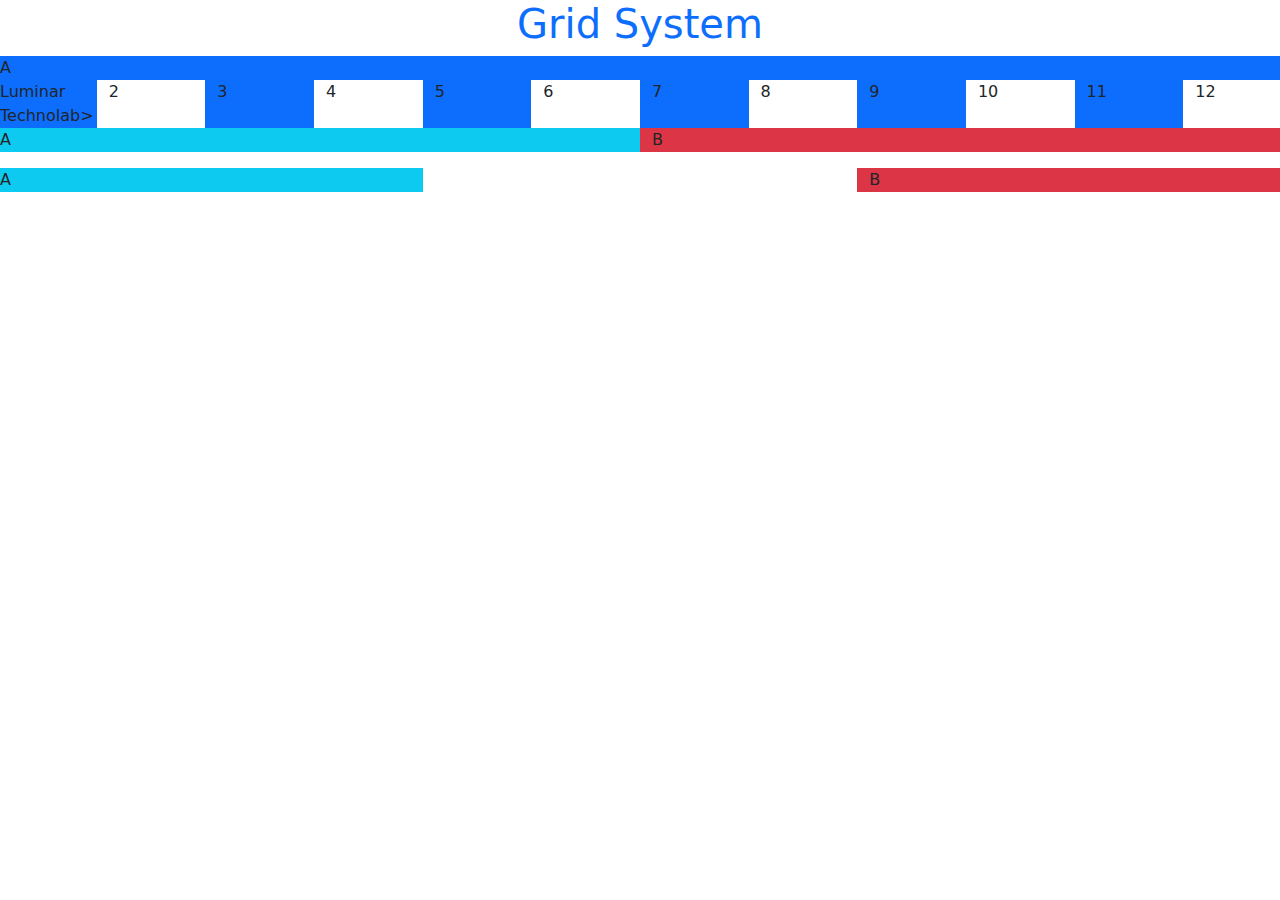
<file: grid.html>
<!DOCTYPE html>
<html lang="en">
<head>
    <meta charset="UTF-8">
    <meta name="viewport" content="width=device-width, initial-scale=1.0">
    <title>Grid</title>
    <!-- bootstrap -->
    <link href="https://cdn.jsdelivr.net/npm/bootstrap@5.3.3/dist/css/bootstrap.min.css" rel="stylesheet" integrity="sha384-QWTKZyjpPEjISv5WaRU9OFeRpok6YctnYmDr5pNlyT2bRjXh0JMhjY6hW+ALEwIH" crossorigin="anonymous">
    <script src="https://cdn.jsdelivr.net/npm/bootstrap@5.3.3/dist/js/bootstrap.bundle.min.js" integrity="sha384-YvpcrYf0tY3lHB60NNkmXc5s9fDVZLESaAA55NDzOxhy9GkcIdslK1eN7N6jIeHz" crossorigin="anonymous"></script>
</head>
<body>
    <h1 class="text-primary text-center">Grid System</h1>
    <div class="row">
    <div class="col-12 bg-primary">A</div>      
    </div>
    <div class="row">
<div class="col-1 bg-primary">Luminar Technolab></div>
<div class="col-1 ">2</div>
<div class="col-1 bg-primary">3</div>
<div class="col-1">4</div>
<div class="col-1 bg-primary">5</div>
<div class="col-1">6</div>
<div class="col-1 bg-primary">7</div>
<div class="col-1">8</div>
<div class="col-1 bg-primary">9</div>
<div class="col-1">10</div>
<div class="col-1 bg-primary">11</div>
<div class="col-1">12</div>
</div>
    <div class="row">
        <div class="col-6 bg-info">A</div>
        <div class="col-6 bg-danger">B</div>
    </div>
    <div class="row mt-3">
    <div class="col-4 bg-info">A</div>
    <div class="col mt-4"></div>
    <div class="col-4 bg-danger">B</div>


    </div>
    </div>
</body>
</html>
</file>
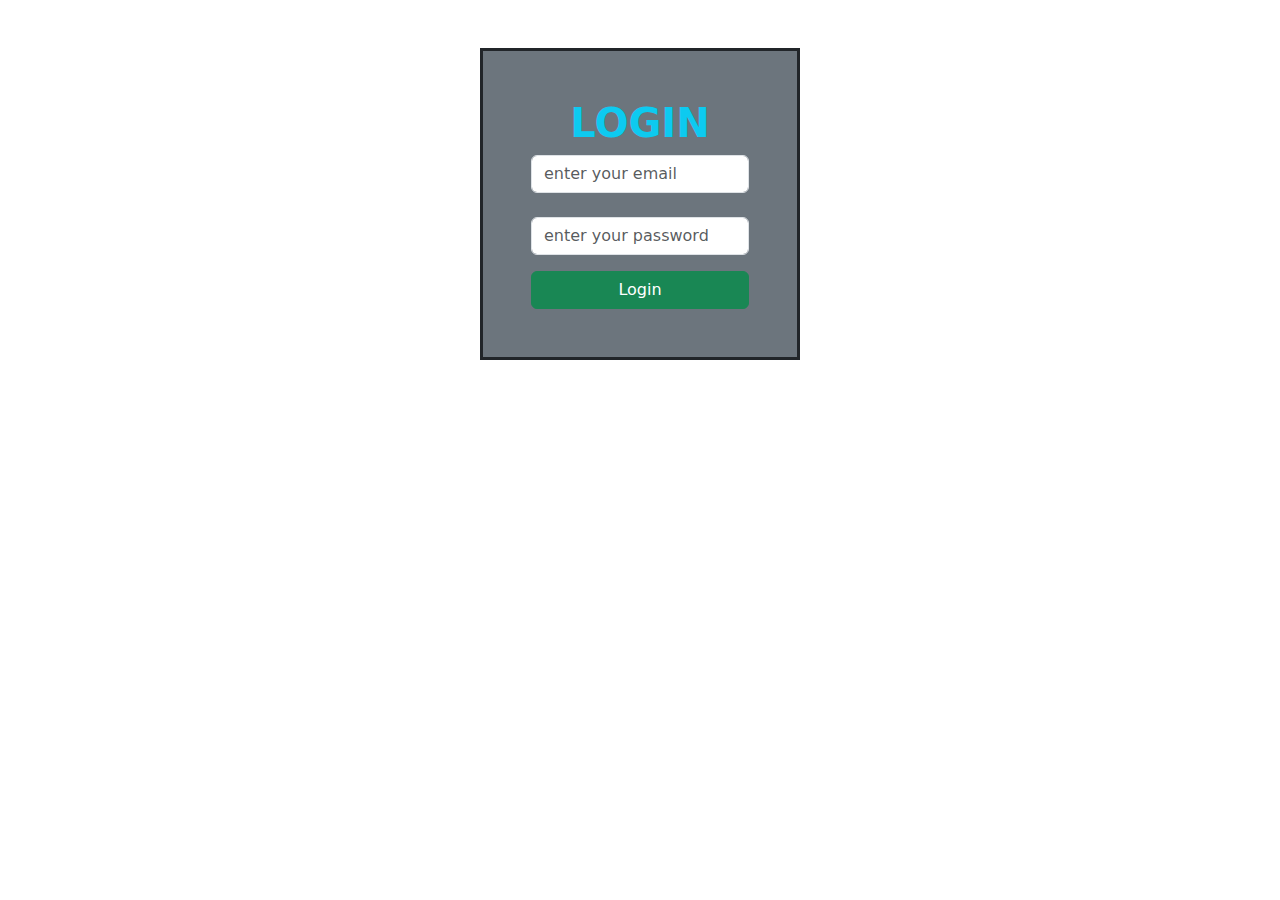
<file: login.html>
<!DOCTYPE html>
<html lang="en">
<head>
    <meta charset="UTF-8">
    <meta name="viewport" content="width=device-width, initial-scale=1.0">
    <title>login</title>
    <!-- bootstrap -->
    <link href="https://cdn.jsdelivr.net/npm/bootstrap@5.3.3/dist/css/bootstrap.min.css" rel="stylesheet" integrity="sha384-QWTKZyjpPEjISv5WaRU9OFeRpok6YctnYmDr5pNlyT2bRjXh0JMhjY6hW+ALEwIH" crossorigin="anonymous">
    <script src="https://cdn.jsdelivr.net/npm/bootstrap@5.3.3/dist/js/bootstrap.bundle.min.js" integrity="sha384-YvpcrYf0tY3lHB60NNkmXc5s9fDVZLESaAA55NDzOxhy9GkcIdslK1eN7N6jIeHz" crossorigin="anonymous"></script>
</head>
<body>
    <div class="container border border-dark border-3 p-5 mt-5 w-25 bg-secondary">
    <h1 class="text-info fw-bolder text-center">LOGIN</h1>
    <input class="form-control" type="email" placeholder="enter your email">
     <br>
     <input class="form-control" type="password" placeholder="enter your password">
     <div class="mt-3 text-center d-grid">
        <button class="btn btn-success">Login</button>
      </div>
        
    
      

    </div>
</body>
</html>
</file>
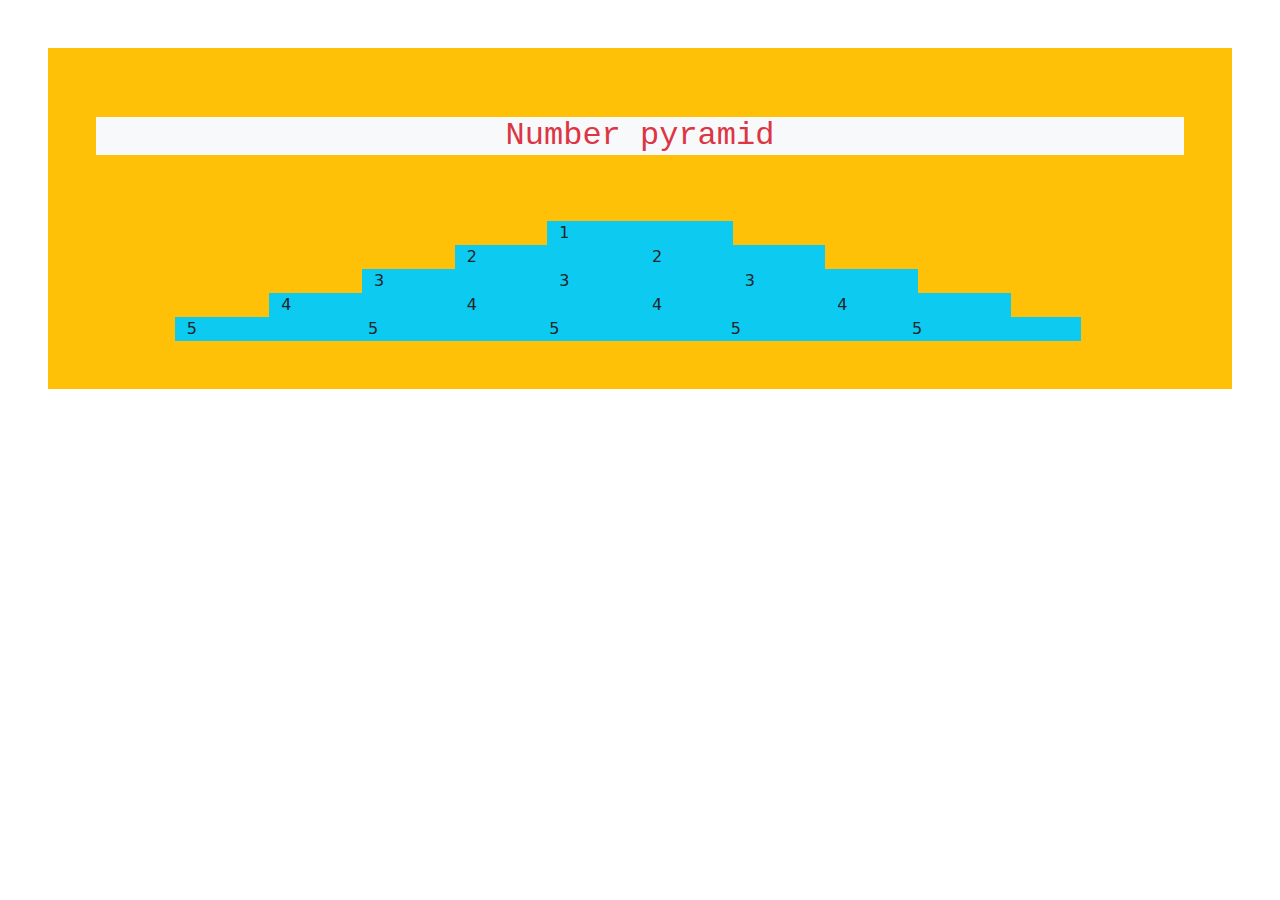
<file: numberpyramid.html>
<!DOCTYPE html>
<html lang="en">
<head>
    <meta charset="UTF-8">
    <meta name="viewport" content="width=device-width, initial-scale=1.0">
    <title>Document</title>
    <link href="https://cdn.jsdelivr.net/npm/bootstrap@5.3.3/dist/css/bootstrap.min.css" rel="stylesheet" integrity="sha384-QWTKZyjpPEjISv5WaRU9OFeRpok6YctnYmDr5pNlyT2bRjXh0JMhjY6hW+ALEwIH" crossorigin="anonymous">
    <link href="https://cdn.jsdelivr.net/npm/bootstrap@5.3.3/dist/css/bootstrap.min.css" rel="stylesheet" integrity="sha384-QWTKZyjpPEjISv5WaRU9OFeRpok6YctnYmDr5pNlyT2bRjXh0JMhjY6hW+ALEwIH" crossorigin="anonymous">
</head>
<body>
    <div class="bg-warning p-5 m-5">
      <pre>
        <h1 class="text-center bg-light text-danger fs-2">Number pyramid</h1>
      </pre>  
      <div class="row">
        <div class="col-5"></div>
        <div class="col-2 bg-info">1</div>
        <div class="col-5"></div>
      </div>
      <div class="row">
      <div class="col-4"></div>
      <div class="col-2 bg-info">2</div>
      <div class="col-2 bg-info">2</div>
      <div class="col-4"></div>
      </div>
      <div class="row">
        <div class="col-3"></div>
        <div class="col-2 bg-info">3</div>
        <div class="col-2 bg-info">3</div>
        <div class="col-2 bg-info">3</div>
      </div>
      <div class="row">
        <div class="col-2"></div>
        <div class="col-2 bg-info">4</div>
        <div class="col-2 bg-info">4</div>
        <div class="col-2 bg-info">4</div>
        <div class="col-2 bg-info">4</div>
      <div class="row">
        <div class="col-1"></div>
        <div class="col-2 bg-info">5</div>
        <div class="col-2 bg-info">5</div>
        <div class="col-2 bg-info">5</div>
        <div class="col-2 bg-info">5</div>
        <div class="col-2 bg-info">5</div>
      </div>
      </div>
      </div>
      </div>
    </div>
</body>
</html>
</file>
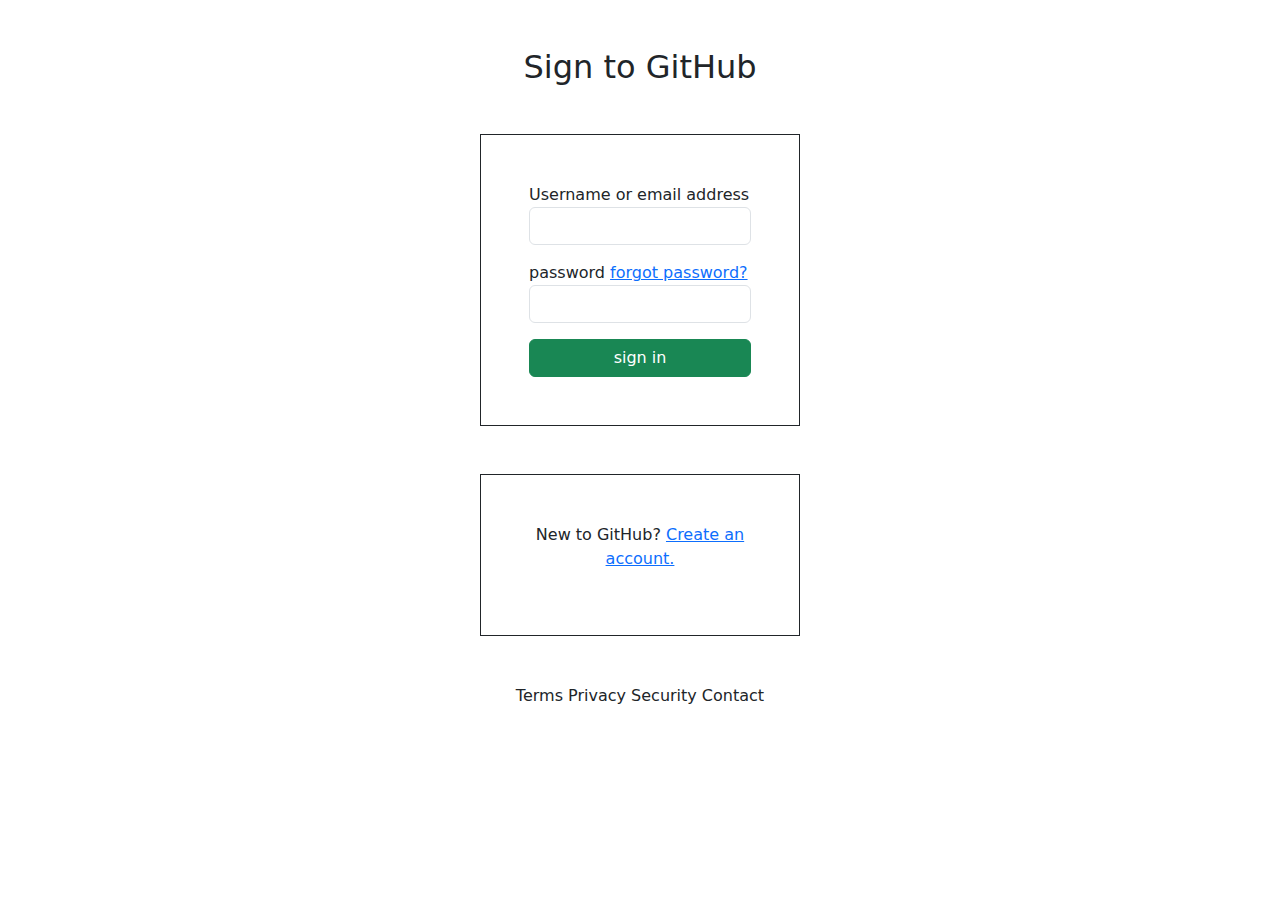
<file: task1.html>
<!DOCTYPE html>
<html lang="en">
<head>
    <meta charset="UTF-8">
    <meta name="viewport" content="width=device-width, initial-scale=1.0">
    <title>Task</title>
    <link rel="stylesheet" href="https://cdnjs.cloudflare.com/ajax/libs/font-awesome/6.5.2/css/all.min.css" integrity="sha512-SnH5WK+bZxgPHs44uWIX+LLJAJ9/2PkPKZ5QiAj6Ta86w+fsb2TkcmfRyVX3pBnMFcV7oQPJkl9QevSCWr3W6A==" crossorigin="anonymous" referrerpolicy="no-referrer" />
</head>
<body>
    <div class="small-7 medium-7 large-7 columns text-center">
    <i class="fa-brands fa-github fa-4x" ></i>
    </div>
    <link href="https://cdn.jsdelivr.net/npm/bootstrap@5.3.3/dist/css/bootstrap.min.css" rel="stylesheet" integrity="sha384-QWTKZyjpPEjISv5WaRU9OFeRpok6YctnYmDr5pNlyT2bRjXh0JMhjY6hW+ALEwIH" crossorigin="anonymous">
    <h2 class="text-center mt-5">Sign to GitHub</h2>
    </div>
    <div class="container border border-dark border-1 p-5 mt-5 w-25">
        <div class="mb-3">
            <label for="">Username or email address</label>
            <input type="email" class="form-control" id="">
          </div>
          <div class="mb-3">
            <label for="">password</label>       
            <a href=""class="mt-4">forgot password?</a>

            <input type="password" class="form-control" id="" ></textarea>   
          </div>
        <div class="mt-3 text-center d-grid">

           <button class="btn btn-success">sign in</button>
        </div>
       </div>
       <div class="container border border-dark border-1 p-5 mt-5 w-25">
    <p class="text-center">New to GitHub?</label>
    <a href="https://support.google.com/accounts/answer/27441?hl=en">Create an account.</a></p>
       </div>
    <p class="text-center mt-5 m-7">Terms  Privacy Security Contact</p>

    </div>
    </body>
    </html>
</file>
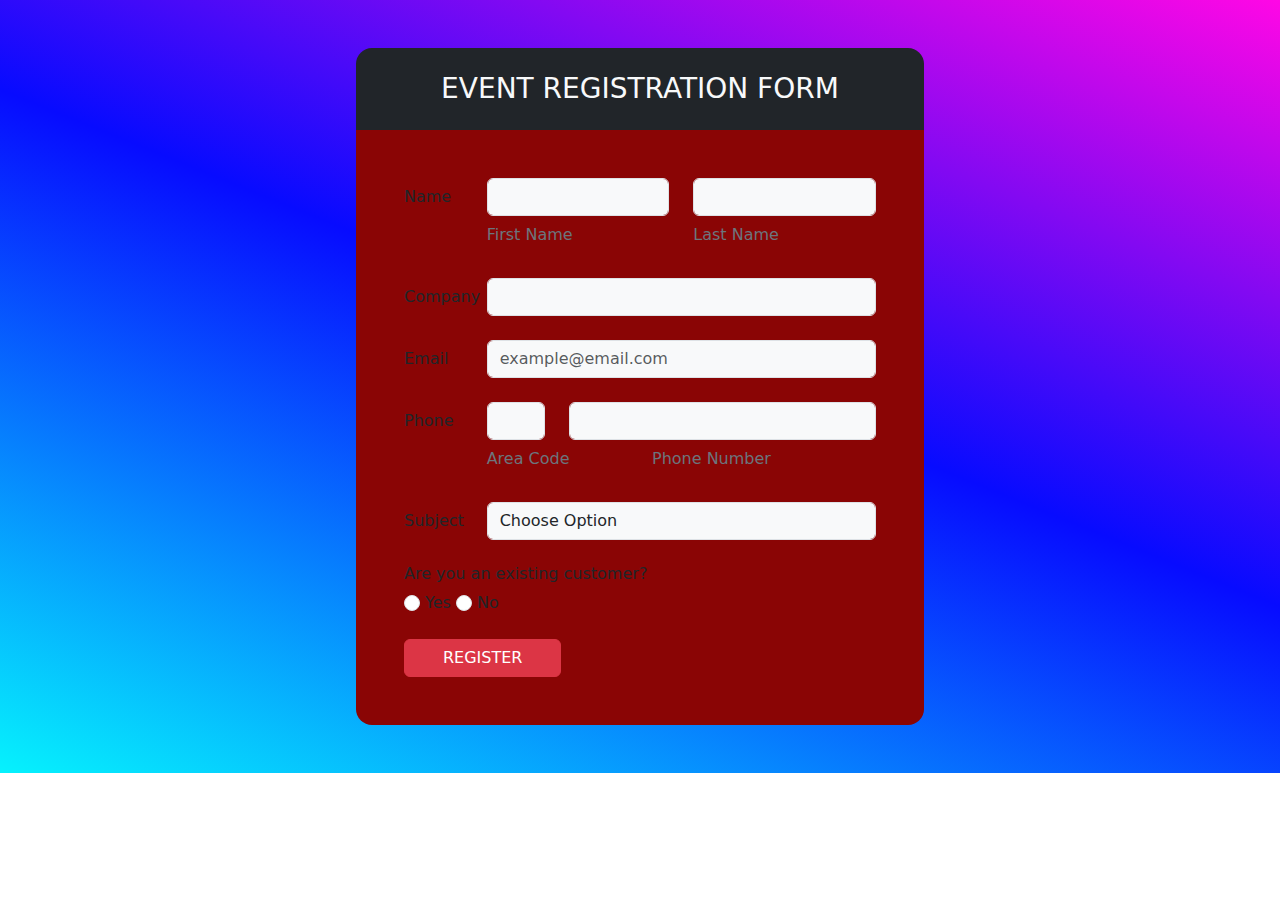
<file: task2.html>
<!DOCTYPE html>
<html lang="en">
<head>
    <meta charset="UTF-8">
    <meta name="viewport" content="width=device-width, initial-scale=1.0">
    <title>Document</title>
</head>
<body>
    <link
      href="https://cdn.jsdelivr.net/npm/bootstrap@5.3.3/dist/css/bootstrap.min.css"
      rel="stylesheet"
      integrity="sha384-QWTKZyjpPEjISv5WaRU9OFeRpok6YctnYmDr5pNlyT2bRjXh0JMhjY6hW+ALEwIH"
      crossorigin="anonymous">
    <script>
      src="https://cdn.jsdelivr.net/npm/bootstrap@5.3.3/dist/js/bootstrap.bundle.min.js"
      integrity="sha384-YvpcrYf0tY3lHB60NNkmXc5s9fDVZLESaAA55NDzOxhy9GkcIdslK1eN7N6jIeHz"
      crossorigin="anonymous"></script>
    </script>
    <style>
      .form-bg {
        background-color: rgb(138, 5, 5);
        margin-top: 0;
      }
      .container-fluid {
        background: rgb(255,7,229);
background: linear-gradient(202deg, rgba(255,7,229,1) 0%, rgba(7,11,255,1) 47%, rgba(6,242,253,1) 100%);
      }
    </style>
  </head>
  <body>
    <div class="container-fluid p-5">
      <div class="container w-50">
        <div class="bg-dark rounded-top-4 ">
          <h3 class="text-light text-center p-4 mb-0">EVENT REGISTRATION FORM</h3>
        </div>

        <div class="form-bg p-5 rounded-bottom-4">
          <form action="">
            <div class="form-group row">
              <label class="col-sm-2 col-form-label" for="name">Name</label>

              <div class="col-sm-5">
                <input
                  class="form-control bg-light"
                  type="text"
                  name="fname"
                  id=""
                />
              </div>
              <div class="col-sm-5">
                <input
                  class="form-control bg-light"
                  type="text"
                  name="lname"
                  id=""
                />
              </div>
            </div>
            
            <div class="form-group row">
              <label class="col-sm-2"  ></label>

              <div class="col-sm-5">
                <label class="col-form-label text-secondary" for="fname">
                  First Name
                </label>
              </div>
              <div class="col-sm-5">
                <label class="col-form-label text-secondary" for="fname">
                  Last Name
                </label>
              </div>
            </div>
            <br />
            <div class="form-group row">
              <div class="col-sm-2">
                <label class="col-form-label" for="comp">Company</label>
              </div>
              <div class="col-sm-10">
                <input
                  class="form-control bg-light"
                  type="text"
                  name="comp"
                  id=""
                />
              </div>
            </div>
            <br />
            <div class="form-group row">
              <div class="col-sm-2">
                <label class="col-form-label" for="email">Email</label>
              </div>
              <div class="col-sm-10">
                <input
                  class="form-control bg-light"
                  type="email"
                  name=""
                  id=""
                  placeholder="example@email.com"
                />
              </div>
            </div>
            <br />
            <div class="form-group row">
              <div class="col-sm-2">
                <label class="col-form-label" for="name">Phone</label>
              </div>
              <div class="col-sm-2">
                <input
                  class="form-control bg-light"
                  type="text"
                  name="acode"
                  id=""
                />
              </div>
              <div class="col-sm-8">
                <input
                  class="form-control bg-light"
                  type="text"
                  name="Pno"
                  id=""
                />
              </div>
              <div class="col-sm-2">
                <label class="col-form-label" for=""></label>
              </div>
              <div class="col-sm-4">
                <label class="col-form-label text-secondary" for="acode">Area Code</label>
              </div>
              <div class="col-sm-4">
                <label class="col-form-label text-secondary" for="acode">Phone Number</label>
              </div>
            </div>
            <br />
            <div class="form-group row">
              <div class="col-sm-2">
                <label class="col-form-label" for="name">Subject</label>
              </div>
              <div class="col-sm-10">
                <select
                  class="form-control custom-select bg-light"
                  name="subject"
                  id=""
                >
                  <option value="" hidden>Choose Option</option>
                  <option value="1">1</option>
                  <option value="2">2</option>
                  <option value="3">3</option>
                </select>
              </div>
            </div>
            <br />
            <h6>Are you an existing customer?</h6>

            <input class="form-check-input" type="radio" name="ARE" id="" />
            <label class="form-check-label" for="yes">Yes</label>
            <input class="form-check-input" type="radio" name="ARE" id="" />
            <label class="form-check-label" for="no">No</label>
            <br />
            <br />
            <button class="btn btn-danger col-sm-4">REGISTER</button>
          </form>
        </div>
      </div>
    </div>
</body>
</html>
</file>
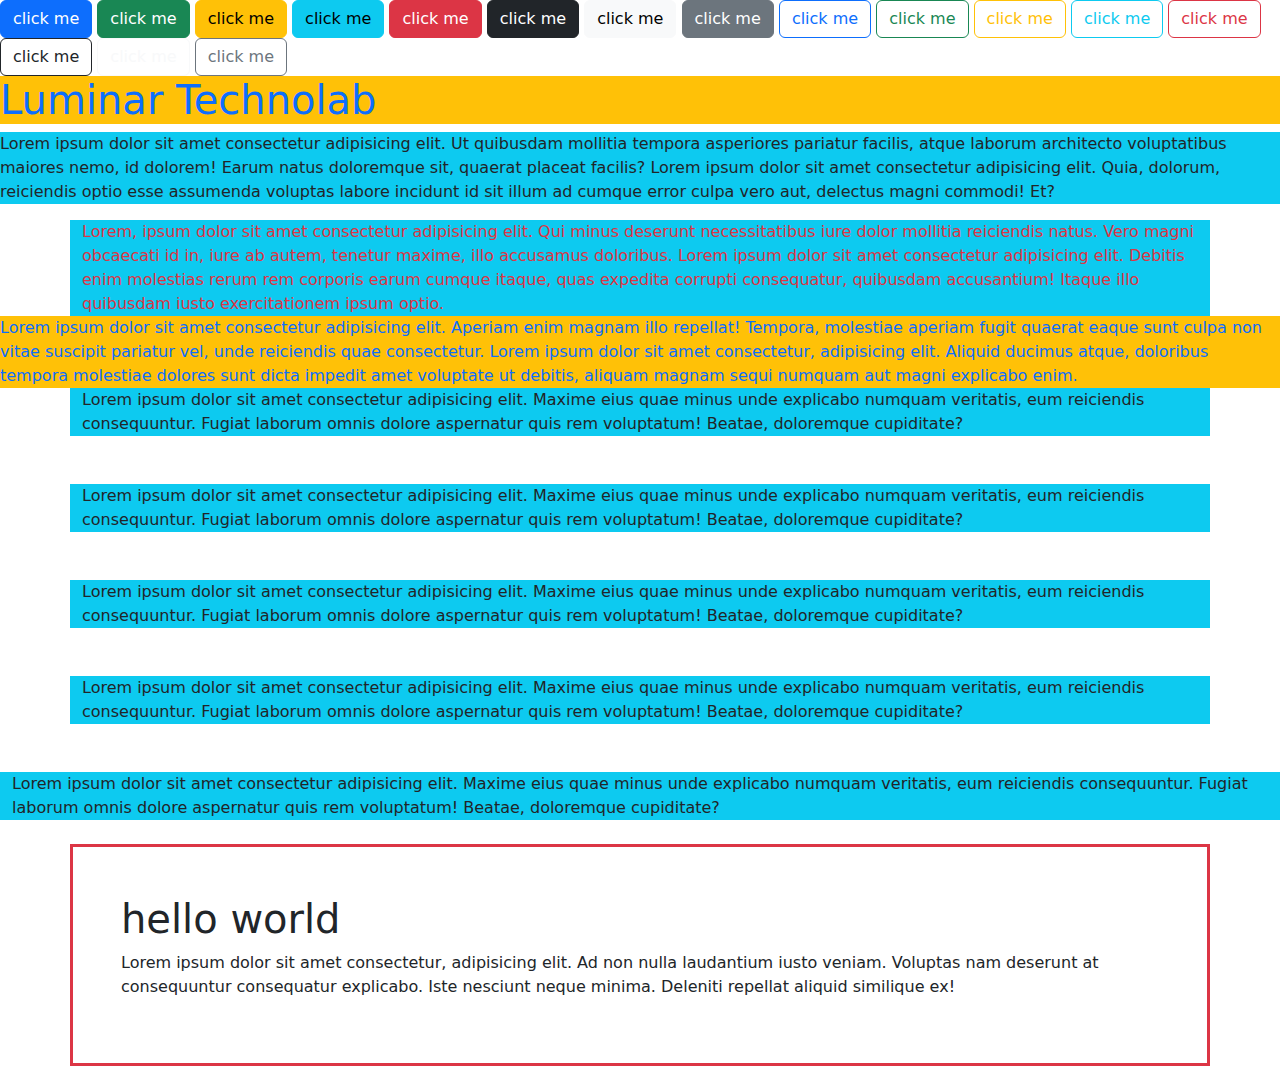
<file: taskk.html>
<!DOCTYPE html>
<html lang="en">
<head>
    <meta charset="UTF-8">
    <meta name="viewport" content="width=device-width, initial-scale=1.0">
    <title>Bootstrap</title>
    <!-- bootstrap -->
    <link href="https://cdn.jsdelivr.net/npm/bootstrap@5.3.3/dist/css/bootstrap.min.css" rel="stylesheet" integrity="sha384-QWTKZyjpPEjISv5WaRU9OFeRpok6YctnYmDr5pNlyT2bRjXh0JMhjY6hW+ALEwIH" crossorigin="anonymous">

    <script src="https://cdn.jsdelivr.net/npm/bootstrap@5.3.3/dist/js/bootstrap.bundle.min.js" integrity="sha384-YvpcrYf0tY3lHB60NNkmXc5s9fDVZLESaAA55NDzOxhy9GkcIdslK1eN7N6jIeHz" crossorigin="anonymous"></script>
</head>
<body>
    <!-- bootstrap buttons -->
    <button class="btn btn-primary">click me </button>
    <button class="btn btn-success">click me </button>
    <button class="btn btn-warning">click me </button>
    <button class="btn btn-info">click me </button>
    <button class="btn btn-danger">click me </button>
    <button class="btn btn-dark">click me </button>
    <button class="btn btn-light">click me </button>
    <button class="btn btn-secondary">click me </button>
    <!-- button outline -->
    <button class="btn btn-outline-primary">click me</button>
    <button class="btn btn-outline-success">click me</button>
    <button class="btn btn-outline-warning">click me</button>
    <button class="btn btn-outline-info">click me</button>
    <button class="btn btn-outline-danger">click me</button>
    <button class="btn btn-outline-dark">click me</button>
    <button class="btn btn-outline-light">click me</button>
    <button class="btn btn-outline-secondary">click me</button>
</body>
</html>
<!-- text color -->
<h1 class="text-primary bg-warning"> Luminar Technolab</h1>
<!-- background -->
<p class="bg-info">Lorem ipsum dolor sit amet consectetur adipisicing elit. Ut quibusdam mollitia tempora asperiores pariatur facilis, atque laborum architecto voluptatibus maiores nemo, id dolorem! Earum natus doloremque sit, quaerat placeat facilis?
    Lorem ipsum dolor sit amet consectetur adipisicing elit. Quia, dolorum, reiciendis optio esse assumenda voluptas labore incidunt id sit illum ad cumque error culpa vero aut, delectus magni commodi! Et?
</p>
<div class="container bg-info text-danger">
    Lorem, ipsum dolor sit amet consectetur adipisicing elit. Qui minus deserunt necessitatibus iure dolor mollitia reiciendis natus. Vero magni obcaecati id in, iure ab autem, tenetur maxime, illo accusamus doloribus.
    Lorem ipsum dolor sit amet consectetur adipisicing elit. Debitis enim molestias rerum rem corporis earum cumque itaque, quas expedita corrupti consequatur, quibusdam accusantium! Itaque illo quibusdam iusto exercitationem ipsum optio.
</div>
<!-- container fluid -->
<div class="containe-fluid text-primary bg-warning">
    Lorem ipsum dolor sit amet consectetur adipisicing elit. Aperiam enim magnam illo repellat! Tempora, molestiae aperiam fugit quaerat eaque sunt culpa non vitae suscipit pariatur vel, unde reiciendis quae consectetur.
    Lorem ipsum dolor sit amet consectetur, adipisicing elit. Aliquid ducimus atque, doloribus tempora molestiae dolores sunt dicta impedit amet voluptate ut debitis, aliquam magnam sequi numquam aut magni explicabo enim.
</div>
<!-- container breakpoints -->
<div class="container-sm bg-info">Lorem ipsum dolor sit amet consectetur adipisicing elit. Maxime eius quae minus unde explicabo numquam veritatis, eum reiciendis consequuntur. Fugiat laborum omnis dolore aspernatur quis rem voluptatum! Beatae, doloremque cupiditate?</div>
<br> <br>
<div class="container-md bg-info">Lorem ipsum dolor sit amet consectetur adipisicing elit. Maxime eius quae minus unde explicabo numquam veritatis, eum reiciendis consequuntur. Fugiat laborum omnis dolore aspernatur quis rem voluptatum! Beatae, doloremque cupiditate?</div>
<br> <br>
<div class="container-lg bg-info">Lorem ipsum dolor sit amet consectetur adipisicing elit. Maxime eius quae minus unde explicabo numquam veritatis, eum reiciendis consequuntur. Fugiat laborum omnis dolore aspernatur quis rem voluptatum! Beatae, doloremque cupiditate?</div>
<br> <br>
<div class="container-xl bg-info">Lorem ipsum dolor sit amet consectetur adipisicing elit. Maxime eius quae minus unde explicabo numquam veritatis, eum reiciendis consequuntur. Fugiat laborum omnis dolore aspernatur quis rem voluptatum! Beatae, doloremque cupiditate?</div>
<br> <br>
<div class="container-xxl bg-info">Lorem ipsum dolor sit amet consectetur adipisicing elit. Maxime eius quae minus unde explicabo numquam veritatis, eum reiciendis consequuntur. Fugiat laborum omnis dolore aspernatur quis rem voluptatum! Beatae, doloremque cupiditate?</div>
<!-- spacing properties and border properties -->
<div class="container border border-danger border-3 mt-4 p-5 m4-3">
    <h1>hello world</h1>
    <p>Lorem ipsum dolor sit amet consectetur, adipisicing elit. Ad non nulla laudantium iusto veniam. Voluptas nam deserunt at consequuntur consequatur explicabo. Iste nesciunt neque minima. Deleniti repellat aliquid similique ex!</p>
</div>
</file>
